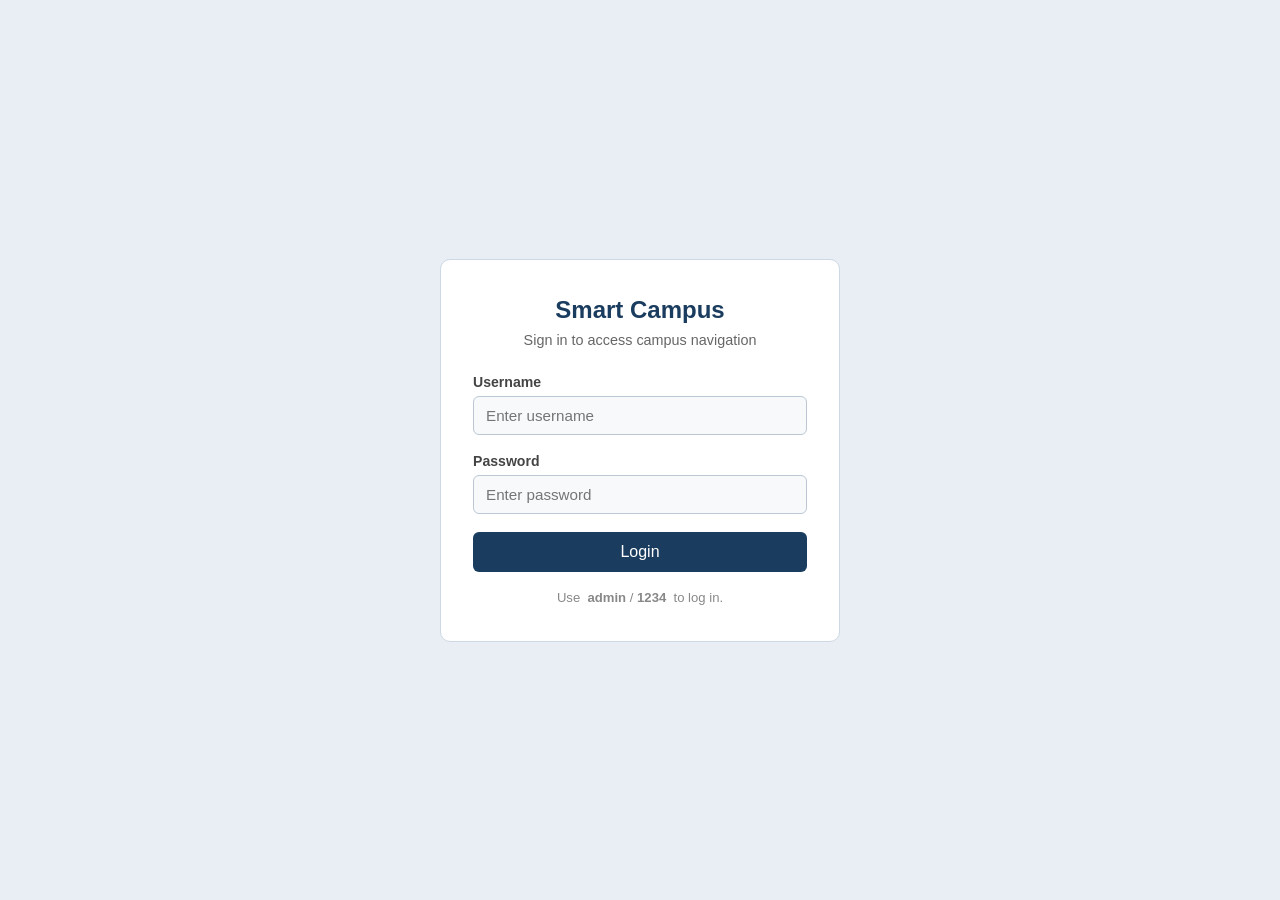
<file: index.html>
<!DOCTYPE html>
<html lang="en">
<head>
  <meta charset="UTF-8" />
  <meta name="viewport" content="width=device-width, initial-scale=1.0" />
  <meta name="description" content="Smart Campus Navigation — Login to access campus maps and building details." />
  <title>Login — Smart Campus Navigation</title>
  <link rel="stylesheet" href="css/style.css" />
</head>
<body>

  <!-- LOGIN PAGE -->
  <div class="login-wrapper">
    <div class="login-box">

      <h1 class="login-title">Smart Campus</h1>
      <p class="login-subtitle">Sign in to access campus navigation</p>

      <!-- Error message-->
      <div id="login-error" class="login-error"></div>

      <!-- Login Form -->
      <form id="login-form">

        <label for="username">Username</label>
        <input
          type="text"
          id="username"
          name="username"
          placeholder="Enter username"
          autocomplete="username"
          required
        />

        <label for="password">Password</label>
        <input
          type="password"
          id="password"
          name="password"
          placeholder="Enter password"
          autocomplete="current-password"
          required
        />

        <button type="submit" class="btn" id="login-btn">Login</button>

      </form>

      <p style="margin-top: 18px; font-size: 0.82rem; color: #888; text-align: center;">
        Use &nbsp;<strong>admin</strong>&nbsp;/&nbsp;<strong>1234</strong>&nbsp; to log in.
      </p>

    </div>
  </div>

  <script src="js/script.js"></script>
</body>
</html>
</file>
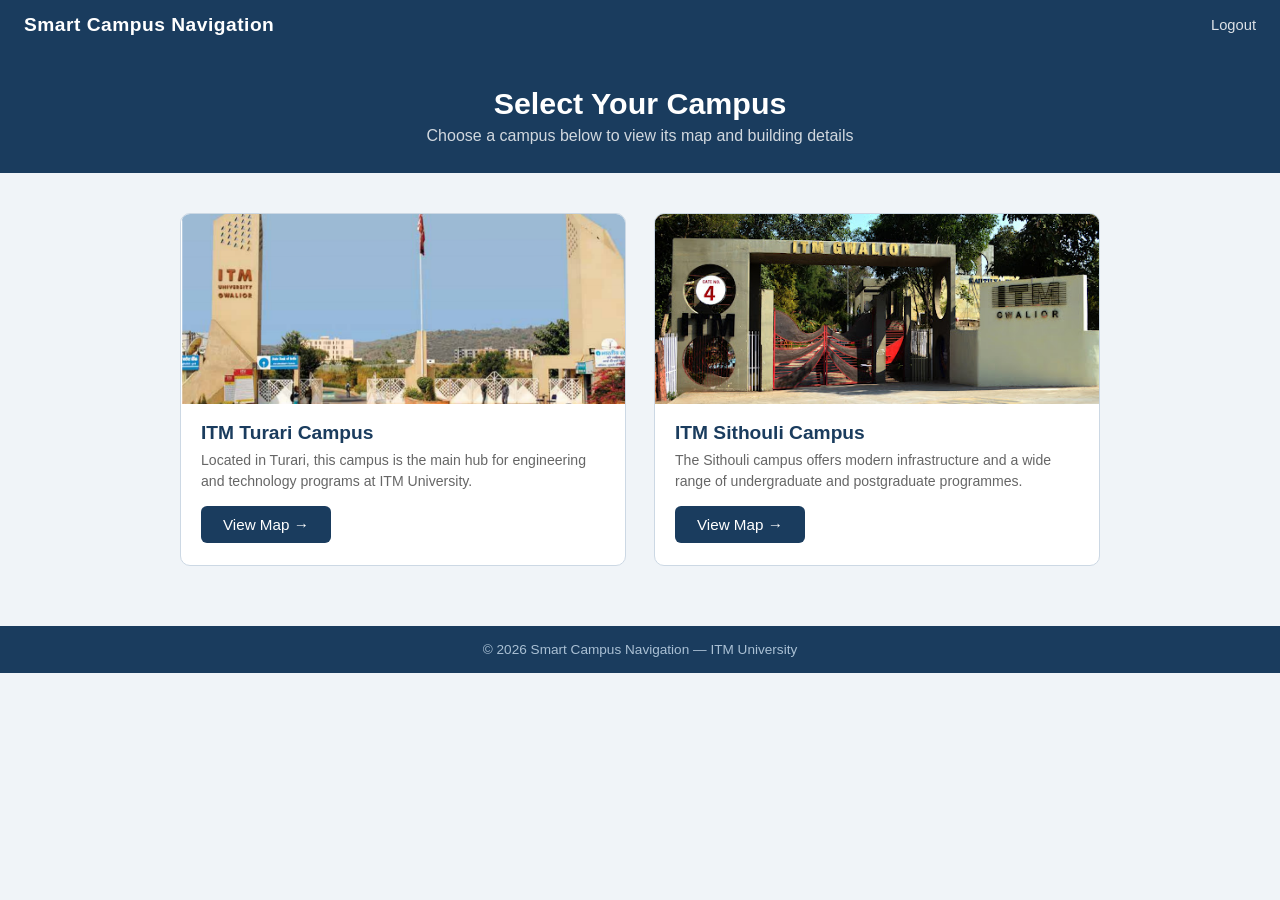
<file: campus.html>
<!DOCTYPE html>
<html lang="en">

<head>
  <meta charset="UTF-8" />
  <meta name="viewport" content="width=device-width, initial-scale=1.0" />
  <meta name="description" content="Select your ITM campus — Turari or Sithouli — to explore the campus map." />
  <title>Select Campus — Smart Campus Navigation</title>
  <link rel="stylesheet" href="css/style.css" />
</head>

<body>

  <!-- NAVBAR -->
  <nav class="navbar">
    <span class="logo">Smart Campus Navigation</span>
    <div class="nav-links">
      <a href="index.html">Logout</a>
    </div>
  </nav>

  <!-- PAGE HEADER -->
  <header class="page-header">
    <h1>Select Your Campus</h1>
    <p>Choose a campus below to view its map and building details</p>
  </header>

  <!-- CAMPUS CARDS -->
  <main class="container">
    <div class="campus-grid">

      <!-- ITM Turari Card -->
      <div class="campus-card" id="turari-card" onclick="window.location.href='turari-map.html'">
        <img src="images/turari.png" alt="ITM Turari Campus" />
        <div class="card-body">
          <h2>ITM Turari Campus</h2>
          <p>
            Located in Turari, this campus is the main hub for engineering
            and technology programs at ITM University.
          </p>
          <button class="btn">View Map &rarr;</button>
        </div>
      </div>

      <!-- ITM Sithouli Card -->
      <div class="campus-card" id="sithouli-card" onclick="window.location.href='sithouli-map.html'">
        <img src="images/sithouli.jpg" alt="ITM Sithouli Campus" />
        <div class="card-body">
          <h2>ITM Sithouli Campus</h2>
          <p>
            The Sithouli campus offers modern infrastructure and a
            wide range of undergraduate and postgraduate programmes.
          </p>
          <button class="btn">View Map &rarr;</button>
        </div>
      </div>

    </div>
  </main>

  <!-- FOOTER -->
  <footer class="footer">
    &copy; 2026 Smart Campus Navigation &mdash; ITM University
  </footer>

  <script src="js/script.js"></script>
</body>

</html>
</file>
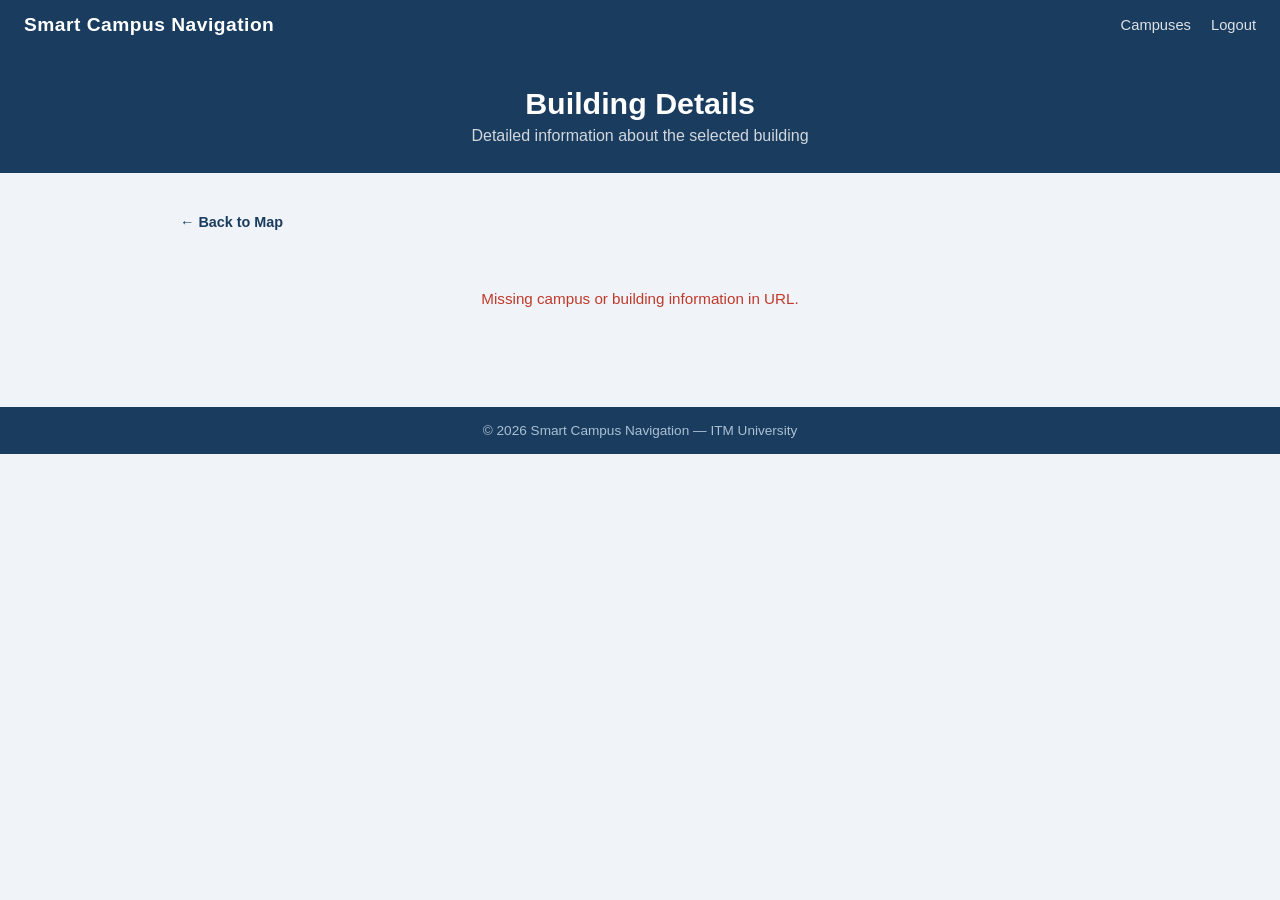
<file: details.html>
<!DOCTYPE html>
<html lang="en">

<head>
  <meta charset="UTF-8" />
  <meta name="viewport" content="width=device-width, initial-scale=1.0" />
  <meta name="description" content="Building Details — Smart Campus Navigation" />
  <title>Building Details — Smart Campus Navigation</title>
  <link rel="stylesheet" href="css/style.css" />
</head>

<body>

  <!-- NAVBAR -->
  <nav class="navbar">
    <span class="logo">Smart Campus Navigation</span>
    <div class="nav-links">
      <a href="campus.html">Campuses</a>
      <a href="index.html">Logout</a>
    </div>
  </nav>

  <!-- PAGEHEADER -->
  <header class="page-header">
    <h1>Building Details</h1>
    <p>Detailed information about the selected building</p>
  </header>

  <!-- DETAILSCONTENT -->
  <main class="container">

    <!-- BACKLINK -->
    <a class="back-link" onclick="history.back()" href="#">&larr; Back to Map</a>
    <div id="details-container">
      <p class="loading-text">Loading details...</p>
    </div>

  </main>

  <!-- FOOTER -->
  <footer class="footer">
    &copy; 2026 Smart Campus Navigation &mdash; ITM University
  </footer>

  <script src="js/script.js"></script>
</body>

</html>
</file>
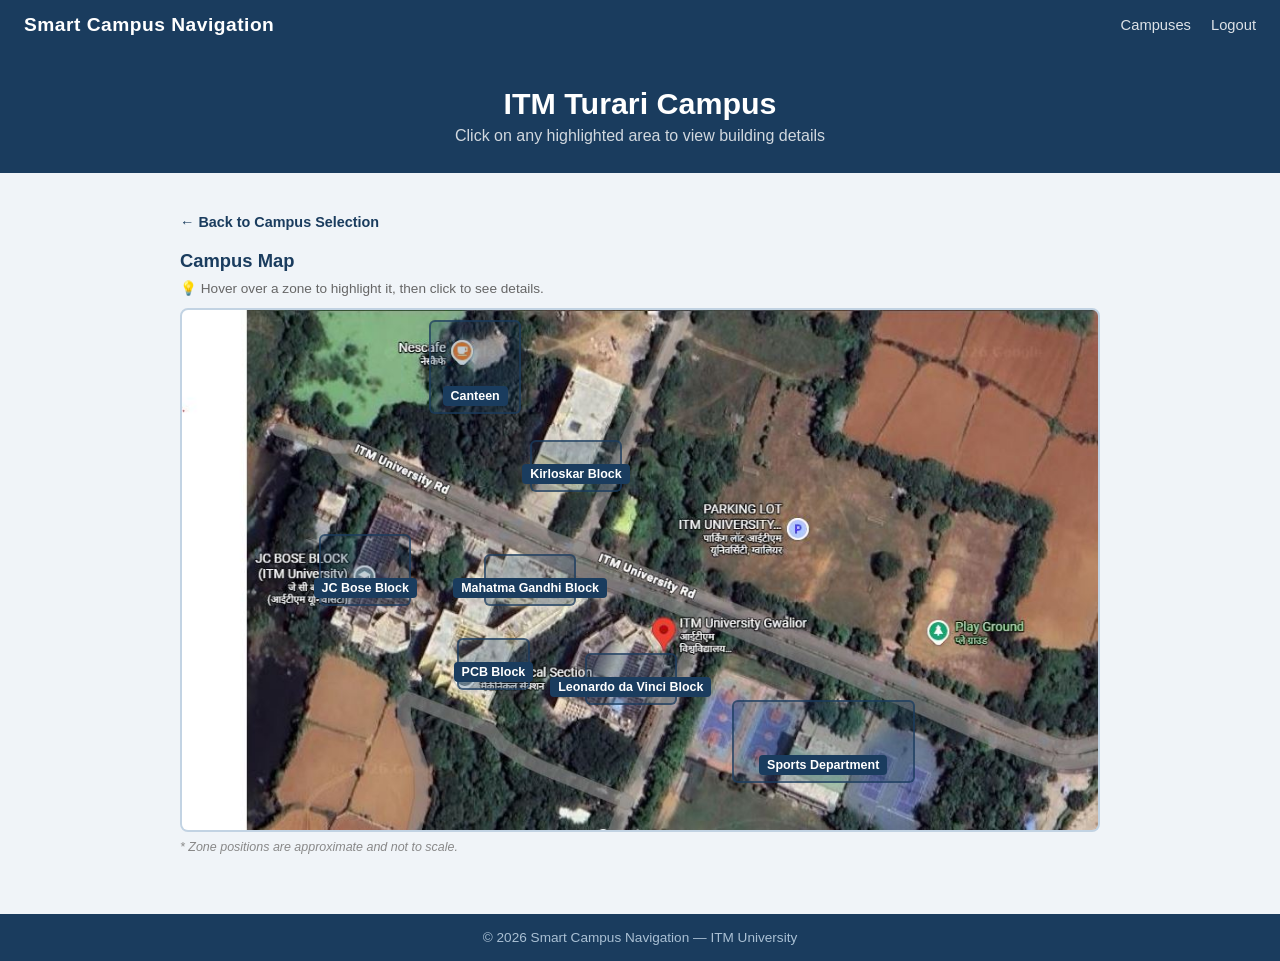
<file: turari-map.html>
<!DOCTYPE html>
<html lang="en">

<head>
  <meta charset="UTF-8" />
  <meta name="viewport" content="width=device-width, initial-scale=1.0" />
  <meta name="description" content="ITM Turari Campus Map — Click on a building to view its details." />
  <title>Turari Campus Map — Smart Campus Navigation</title>
  <link rel="stylesheet" href="css/style.css" />
</head>

<body>

  <!-- NAVBAR -->
  <nav class="navbar">
    <span class="logo">Smart Campus Navigation</span>
    <div class="nav-links">
      <a href="campus.html">Campuses</a>
      <a href="index.html">Logout</a>
    </div>
  </nav>

  <!-- PAGE HEADER -->
  <header class="page-header">
    <h1>ITM Turari Campus</h1>
    <p>Click on any highlighted area to view building details</p>
  </header>

  <main class="container">

    <a class="back-link" href="campus.html">&larr; Back to Campus Selection</a>

    <div class="map-section">
      <h2>Campus Map</h2>
      <p class="map-hint">&#128161; Hover over a zone to highlight it, then click to see details.</p>

      <div class="map-container" id="turari-map-container">

        <!-- Campus satellite screenshot -->
        <img src="images/turari-map.JPG" alt="ITM Turari Campus Map" id="turari-map-img" />

        <!--  JC Bose Block -->
        <a href="details.html?campus=turari&building=jcb-block" class="map-zone" id="zone-jcb" title="JC Bose Block"
          style="top: 43%; left: 15%; width: 10%; height: 14%;">
          <span class="zone-label">JC Bose Block</span>
        </a>

        <!--  Canteen -->
        <a href="details.html?campus=turari&building=canteen" class="map-zone" id="zone-canteen" title="Canteen"
          style="top: 2%; left: 27%; width: 10%; height: 18%;">
          <span class="zone-label">Canteen</span>
        </a>

        <!--  Leonardo da Vinci Block -->
        <a href="details.html?campus=turari&building=leonardo-block" class="map-zone" id="zone-leonardo"
          title="Leonardo da Vinci Block" style="top: 66%; left: 44%; width: 10%; height: 10%;">
          <span class="zone-label">Leonardo da Vinci Block</span>
        </a>

        <!--  Mahatma Gandhi Block -->
        <a href="details.html?campus=turari&building=gandhi-block" class="map-zone" id="zone-gandhi"
          title="Mahatma Gandhi Block" style="top: 47%; left: 33%; width: 10%; height: 10%;">
          <span class="zone-label">Mahatma Gandhi Block</span>
        </a>

        <!--  Kirloskar Block -->
        <a href="details.html?campus=turari&building=kirloskar-block" class="map-zone" id="zone-kirloskar"
          title="Kirloskar Block" style="top: 25%; left: 38%; width: 10%; height: 10%;">
          <span class="zone-label">Kirloskar Block</span>
        </a>

        <!--  PCB Block -->
        <a href="details.html?campus=turari&building=pcb-block" class="map-zone" id="zone-pcb" title="PCB Block"
          style="top: 63%; left: 30%; width: 8%; height: 10%;">
          <span class="zone-label">PCB Block</span>
        </a>

        <!--  Sports Department -->
        <a href="details.html?campus=turari&building=sports-department" class="map-zone" id="zone-sports"
          title="Sports Department" style="top: 75%; left: 60%; width: 20%; height: 16%;">
          <span class="zone-label">Sports Department</span>
        </a>

      </div>

      <p class="zone-adjust-note">
        * Zone positions are approximate and not to scale.
      </p>
    </div>

  </main>

  <!-- FOOTER -->
  <footer class="footer">
    &copy; 2026 Smart Campus Navigation &mdash; ITM University
  </footer>

  <script src="js/script.js"></script>
</body>

</html>
</file>
<file: css/style.css>
/*style.css — Smart Campus Navigation(For all)*/

/*Base*/
* {
  margin: 0;
  padding: 0;
  box-sizing: border-box;
}

html {
  overflow-x: hidden;
  /* prevent horizontal scrollbar from any overflow */
  width: 100%;
}

body {
  font-family: 'Segoe UI', Tahoma, Geneva, Verdana, sans-serif;
  background-color: #f0f4f8;
  color: #222;
  min-height: 100vh;
  width: 100%;
  overflow-x: hidden;
}

a {
  text-decoration: none;
  color: inherit;
}

img {
  max-width: 100%;
  display: block;
}

/*Navbar*/
.navbar {
  background-color: #1a3c5e;
  color: #fff;
  padding: 14px 24px;
  display: flex;
  align-items: center;
  justify-content: space-between;
  flex-wrap: wrap;
  /* allow wrap on narrow screens */
  gap: 8px;
  width: 100%;
}

.navbar .logo {
  font-size: 1.2rem;
  font-weight: 700;
  letter-spacing: 0.5px;
  white-space: nowrap;
  overflow: hidden;
  text-overflow: ellipsis;
  flex-shrink: 1;
  min-width: 0;
}

.navbar .nav-links {
  display: flex;
  flex-wrap: wrap;
  gap: 4px;
}

.navbar .nav-links a {
  color: #fff;
  margin-left: 16px;
  font-size: 0.92rem;
  opacity: 0.85;
  transition: opacity 0.2s;
  white-space: nowrap;
}

.navbar .nav-links a:hover {
  opacity: 1;
  text-decoration: underline;
}

/*Page Header*/
.page-header {
  background-color: #1a3c5e;
  color: #fff;
  text-align: center;
  padding: 36px 20px 28px;
}

.page-header h1 {
  font-size: 1.9rem;
  font-weight: 700;
  margin-bottom: 6px;
}

.page-header p {
  font-size: 1rem;
  opacity: 0.8;
}

/*Main Container*/
.container {
  max-width: 960px;
  margin: 40px auto;
  padding: 0 20px;
}

/*Buttons*/
.btn {
  display: inline-block;
  background-color: #1a3c5e;
  color: #fff;
  padding: 10px 22px;
  border: none;
  border-radius: 6px;
  font-size: 0.95rem;
  cursor: pointer;
  transition: background-color 0.2s;
}

.btn:hover {
  background-color: #14304d;
}

.btn-outline {
  background-color: transparent;
  border: 2px solid #1a3c5e;
  color: #1a3c5e;
}

.btn-outline:hover {
  background-color: #1a3c5e;
  color: #fff;
}

/*LOGIN PAGE*/
.login-wrapper {
  display: flex;
  align-items: center;
  justify-content: center;
  min-height: 100vh;
  background-color: #e8eef4;
  padding: 20px;
  /* prevents box from touching viewport edge */
}

.login-box {
  background: #fff;
  border: 1px solid #ccd8e4;
  border-radius: 10px;
  padding: 36px 32px;
  width: 100%;
  max-width: 400px;
}

.login-box .login-title {
  text-align: center;
  margin-bottom: 8px;
  font-size: 1.5rem;
  color: #1a3c5e;
  font-weight: 700;
}

.login-box .login-subtitle {
  text-align: center;
  color: #666;
  font-size: 0.9rem;
  margin-bottom: 26px;
}

.login-box label {
  display: block;
  font-size: 0.88rem;
  font-weight: 600;
  color: #444;
  margin-bottom: 6px;
}

.login-box input[type="text"],
.login-box input[type="password"] {
  width: 100%;
  padding: 10px 12px;
  border: 1px solid #bbc8d4;
  border-radius: 6px;
  font-size: 0.95rem;
  color: #222;
  background: #f7f9fb;
  margin-bottom: 18px;
  outline: none;
  transition: border-color 0.2s;
}

.login-box input:focus {
  border-color: #1a3c5e;
  background: #fff;
}

.login-box .btn {
  width: 100%;
  padding: 11px;
  font-size: 1rem;
}

.login-error {
  display: none;
  color: #c0392b;
  background: #fdecea;
  border: 1px solid #f5c6c2;
  border-radius: 6px;
  padding: 9px 12px;
  font-size: 0.88rem;
  margin-bottom: 14px;
  text-align: center;
}

/*CAMPUS SELECTION PAGE*/
.campus-grid {
  display: grid;
  grid-template-columns: repeat(auto-fit, minmax(280px, 1fr));
  gap: 28px;
  margin-top: 10px;
}

.campus-card {
  background: #fff;
  border: 1px solid #ccd8e4;
  border-radius: 10px;
  overflow: hidden;
  cursor: pointer;
  transition: box-shadow 0.2s, transform 0.2s;
}

.campus-card:hover {
  box-shadow: 0 6px 20px rgba(26, 60, 94, 0.15);
  transform: translateY(-3px);
}

.campus-card img {
  width: 100%;
  height: 190px;
  object-fit: cover;
  background-color: #c8d8e8;
}

.campus-card .card-body {
  padding: 18px 20px 22px;
}

.campus-card .card-body h2 {
  font-size: 1.2rem;
  color: #1a3c5e;
  margin-bottom: 6px;
}

.campus-card .card-body p {
  font-size: 0.88rem;
  color: #666;
  line-height: 1.5;
  margin-bottom: 14px;
}

/* campus image placeholder */
.img-placeholder {
  width: 100%;
  height: 190px;
  background-color: #c8d8e8;
  display: flex;
  align-items: center;
  justify-content: center;
  font-size: 0.85rem;
  color: #5a7a99;
}

/*MAP PAGE(Interactive Overlay)*/
.map-section {
  margin-bottom: 32px;
}

.map-section h2 {
  font-size: 1.15rem;
  color: #1a3c5e;
  margin-bottom: 8px;
  font-weight: 600;
}

.map-hint {
  font-size: 0.85rem;
  color: #666;
  margin-bottom: 12px;
}

/* The map holder*/
.map-container {
  position: relative;
  width: 100%;
  min-height: 300px;
  border: 2px solid #c2d3e3;
  border-radius: 8px;
  overflow: hidden;
  background-color: #d4e3ef;
  user-select: none;
}

.map-container img {
  width: 100%;
  height: auto;
  display: block;
  object-fit: contain;
}

/* Placeholder shown when no image is available */
.map-img-placeholder {
  width: 100%;
  height: 420px;
  background-color: #d4e3ef;
  display: flex;
  align-items: center;
  justify-content: center;
  color: #5a7a99;
  font-size: 0.9rem;
}

/*Clickable zone overlay*/
.map-zone {
  position: absolute;
  background-color: rgba(26, 60, 94, 0.25);
  border: 2px solid rgba(26, 60, 94, 0.7);
  border-radius: 6px;
  cursor: pointer;
  display: flex;
  align-items: flex-end;
  justify-content: center;
  padding-bottom: 6px;
  text-decoration: none;
  transition: background-color 0.2s, border-color 0.2s;
}

.map-zone:hover {
  background-color: rgba(26, 60, 94, 0.55);
  border-color: #1a3c5e;
}

/*Label shown inside the zone*/
.zone-label {
  background-color: #1a3c5e;
  color: #fff;
  font-size: 0.78rem;
  font-weight: 700;
  padding: 3px 8px;
  border-radius: 4px;
  white-space: nowrap;
  /* original: single-line label, overflows zone box */
  pointer-events: none;
}

/*Adjust zone note*/
.zone-adjust-note {
  font-size: 0.78rem;
  color: #888;
  margin-top: 8px;
  font-style: italic;
}

.back-link {
  display: inline-block;
  margin-bottom: 20px;
  color: #1a3c5e;
  font-size: 0.9rem;
  font-weight: 600;
  cursor: pointer;
}

.back-link:hover {
  text-decoration: underline;
}

/*DETAILS PAGE*/
.details-card {
  background: #fff;
  border: 1px solid #ccd8e4;
  border-radius: 10px;
  overflow: hidden;
}

.details-card .details-image {
  width: 100%;
  height: 280px;
  object-fit: cover;
  background-color: #c8d8e8;
}

.details-img-placeholder {
  width: 100%;
  height: 280px;
  background-color: #c8d8e8;
  display: flex;
  align-items: center;
  justify-content: center;
  color: #5a7a99;
  font-size: 0.9rem;
}

.details-body {
  padding: 28px 30px 34px;
}

.details-body h2 {
  font-size: 1.6rem;
  color: #1a3c5e;
  margin-bottom: 14px;
  font-weight: 700;
}

.details-body p.description {
  font-size: 0.97rem;
  color: #444;
  line-height: 1.7;
  margin-bottom: 22px;
}

.details-info-table {
  width: 100%;
  border-collapse: collapse;
  margin-bottom: 24px;
}

.details-info-table td {
  padding: 10px 14px;
  font-size: 0.9rem;
  border: 1px solid #dde8f0;
}

.details-info-table td:first-child {
  font-weight: 600;
  color: #1a3c5e;
  width: 30%;
  background-color: #f0f5fa;
}

/*Sections list*/
.sections-list {
  list-style: none;
  margin-bottom: 24px;
  border: 1px solid #dde8f0;
  border-radius: 8px;
  overflow: hidden;
}

.section-item {
  display: flex;
  align-items: baseline;
  gap: 12px;
  padding: 10px 14px;
  border-bottom: 1px solid #dde8f0;
  font-size: 0.9rem;
}

.section-item:last-child {
  border-bottom: none;
}

.section-label {
  font-weight: 700;
  color: #1a3c5e;
  min-width: 130px;
  flex-shrink: 0;
}

.section-detail {
  color: #444;
  line-height: 1.5;
}

/*METRO MAP*/
.metro-map-wrap {
  background: #1a2535;
  border-radius: 10px;
  padding: 24px 12px 0;
  overflow-x: auto;
  border: 1px solid #2a3a55;
}

.metro-svg {
  width: 100%;
  min-width: 700px;
  display: block;
}

.metro-station-link {
  cursor: pointer;
  text-decoration: none;
}

.metro-circle {
  transition: filter 0.2s;
}

.metro-station-link:hover .metro-circle {
  filter: brightness(1.35) drop-shadow(0 0 8px rgba(255,255,255,0.5));
}

.metro-label {
  font-family: 'Segoe UI', Tahoma, sans-serif;
  font-size: 11px;
  fill: #ffffff;
  font-weight: 600;
  pointer-events: none;
}

.metro-legend {
  font-family: 'Segoe UI', Tahoma, sans-serif;
  font-size: 11px;
  fill: #9aaccc;
}

/*FOOTER*/
.footer {
  background-color: #1a3c5e;
  color: #aac0d4;
  text-align: center;
  padding: 16px 20px;
  font-size: 0.85rem;
  margin-top: 60px;
}

/*ERROR/LOADING*/
.loading-text {
  text-align: center;
  color: #666;
  padding: 40px 0;
  font-size: 0.95rem;
}

.error-text {
  text-align: center;
  color: #c0392b;
  padding: 40px 0;
  font-size: 0.95rem;
}

/*RESPONSIVE (Tablet — 900px and below)*/
@media (max-width: 900px) {
  .container {
    padding: 0 16px;
    margin: 28px auto;
  }

  .page-header {
    padding: 28px 16px 20px;
  }

  .page-header h1 {
    font-size: 1.6rem;
  }

  .details-body {
    padding: 22px 24px 28px;
  }

  .details-body h2 {
    font-size: 1.35rem;
  }
}

/*RESPONSIVE (Mobile — 600px and below)*/
@media (max-width: 600px) {

  /* Navbar */
  .navbar {
    flex-direction: column;
    align-items: flex-start;
    gap: 6px;
    padding: 12px 16px;
  }

  .navbar .nav-links {
    margin-left: 0;
  }

  .navbar .nav-links a {
    margin-left: 0;
    margin-right: 12px;
  }

  /* Page header */
  .page-header h1 {
    font-size: 1.3rem;
  }

  .page-header p {
    font-size: 0.88rem;
  }

  /* Container */
  .container {
    margin: 20px auto;
    padding: 0 14px;
  }

  /* Login */
  .login-box {
    padding: 24px 18px;
  }

  /* Campus grid — single column */
  .campus-grid {
    grid-template-columns: 1fr;
  }

  /* Map — zone labels wrap instead of overflow */
  .zone-label {
    font-size: 0.65rem;
    padding: 2px 5px;
    white-space: normal;
    text-align: center;
    line-height: 1.3;
  }

  /* Map zones — minimum tap-friendly size */
  .map-zone {
    min-height: 44px;
    min-width: 44px;
  }

  /* Details page */
  .details-body {
    padding: 16px;
  }

  .details-body h2 {
    font-size: 1.2rem;
  }

  /* Details image */
  .details-card .details-image,
  .details-img-placeholder {
    height: 200px;
  }

  /* Details table — prevent long words from overflowing */
  .details-info-table td {
    word-break: break-word;
    font-size: 0.85rem;
    padding: 8px 10px;
  }

  .details-info-table td:first-child {
    width: auto;
  }

  /* Section items — stack label above detail on small screens */
  .section-item {
    flex-direction: column;
    gap: 4px;
  }

  .section-label {
    min-width: unset;
  }

  /* Back link */
  .back-link {
    font-size: 0.85rem;
  }
}

/*RESPONSIVE (Small phones — 380px and below)*/
@media (max-width: 380px) {
  .page-header h1 {
    font-size: 1.1rem;
  }

  .login-box {
    padding: 20px 14px;
  }

  .details-body h2 {
    font-size: 1rem;
  }

  .btn {
    font-size: 0.88rem;
    padding: 9px 16px;
  }
}
</file>
